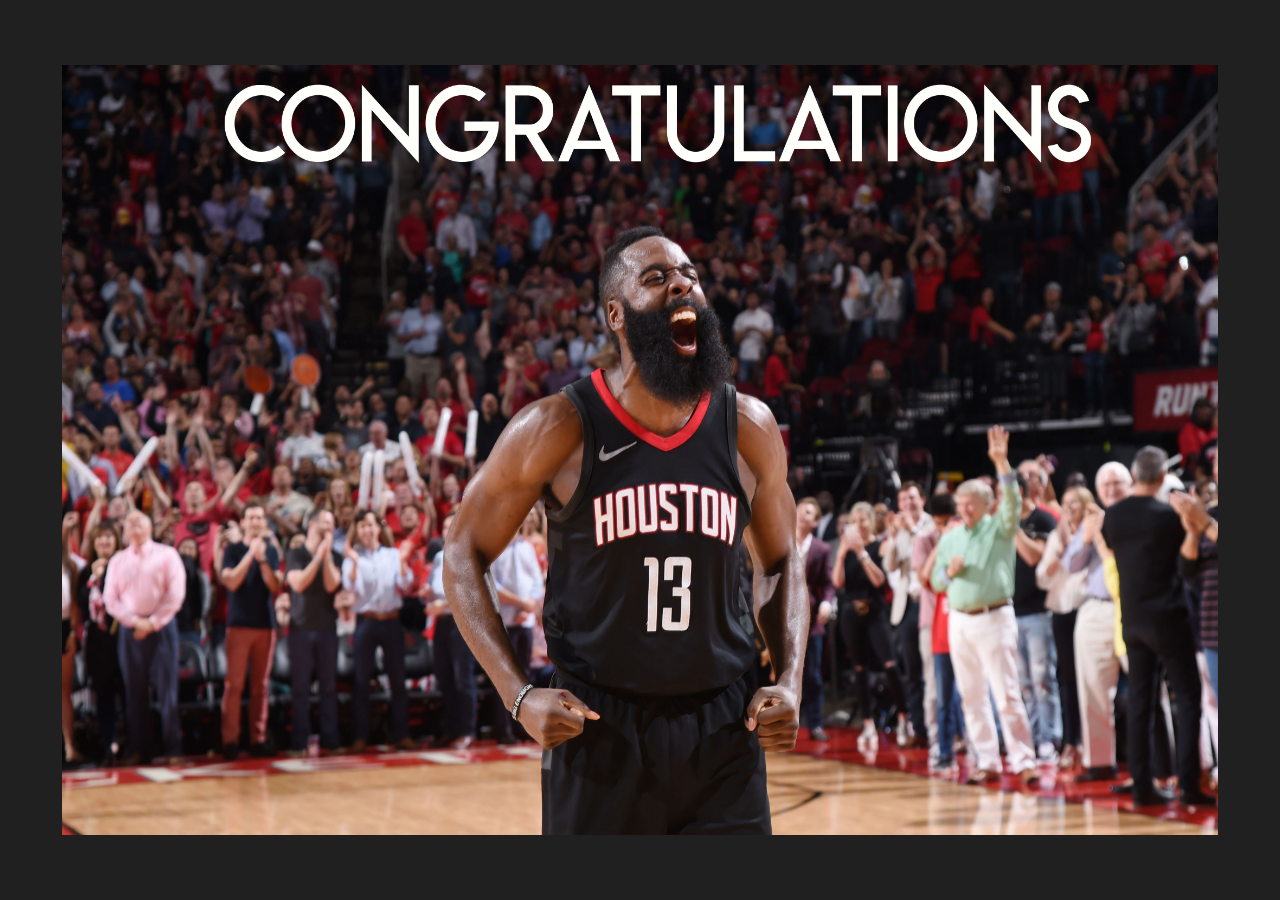
<file: final_project/congratulations_page.html>
<html>

	<head>
		<meta charset="utf-8">
		<meta name="viewport" content="width=device-width, initial-scale=1">
		<link href="../image/favicon.ico" rel="icon" type="image/x-icon" />
		<title>Harden Escape Room</title>
		<link rel="stylesheet" href="style.css" />
	</head>

	<body class="center-content"">
		<img src="../image/harden_victory.jpg" class="max-img no-cursor" id="harden" onclick="rocketsWin(this)"/>
	</body>
</html>
</file>
<file: final_project/style.css>
body {
	width: 100vw;
	height: 100vh;
	margin: 0;
	background-color: #202020;
	display: flex;
	overflow-x: hidden;
}

.block {
	display: block;
}

.rockets-red {
	background-color: #CE1141;
}

.rockets-dark-red {
	background-color: #B90F3A;
}

.max-img {
	max-height: 95%;
	max-width: 95%;
}

.near-max-img {
	max-height: 85%;
	max-width: 85%;
}

.mid-img {
	height: 66%;
}

/* W3Schools = https://www.w3schools.com/cssref/pr_class_visibility.asp */
.hide {
	visibility: hidden;
}

.none {
	display: none;
}

/* StackOverflow about centering using Flexbox = https://stackoverflow.com/questions/25311541/how-to-vertically-align-text-inside-a-flexbox */
.center-content {
	flex-direction: column;
	align-items: center;
	justify-content: center;
}

img:hover {
	cursor: pointer;
}

.no-cursor:hover {
	cursor: default;
}

.opaque {
	opacity: 0.5;
}

.one-third-col {
	display: block;
	height: 100%;
	width: calc(100%/3);
}

.small-row {
	height: 25%;
	width: 100%;
	display: flex;
}

.large-row {
	height: 50%;
	width: 100%;
	display: flex;
}

.large-text {
	font-family: "Trebuchet MS", Helvetica, sans-serif;
	font-size: 100pt;
	height: 100%;
	display: flex;
}

.medium-text {
	font-family: "Trebuchet MS", Helvetica, sans-serif;
	font-size: 30pt;
	color: white;
	display: flex;
}
/* The classes below are used to fix the basketballs in the four corners of the screen */
/* CSS postion property = https://www.w3schools.com/css/css_positioning.asp */
.fixed-corner-tl {
	position: fixed;
	top: 0;
	left: 0;
}

.fixed-corner-tr {
	position: fixed;
	top: 0;
	right: 0;
}

.fixed-corner-bl {
	position: fixed;
	bottom: 0;
	left: 0;
}

.fixed-corner-br {
	position: fixed;
	bottom: 0;
	right: 0;
}

.basketball {
	width: 100px;
	height: 100px;
	content: url(../image/black_ball.png);
}
</file>
